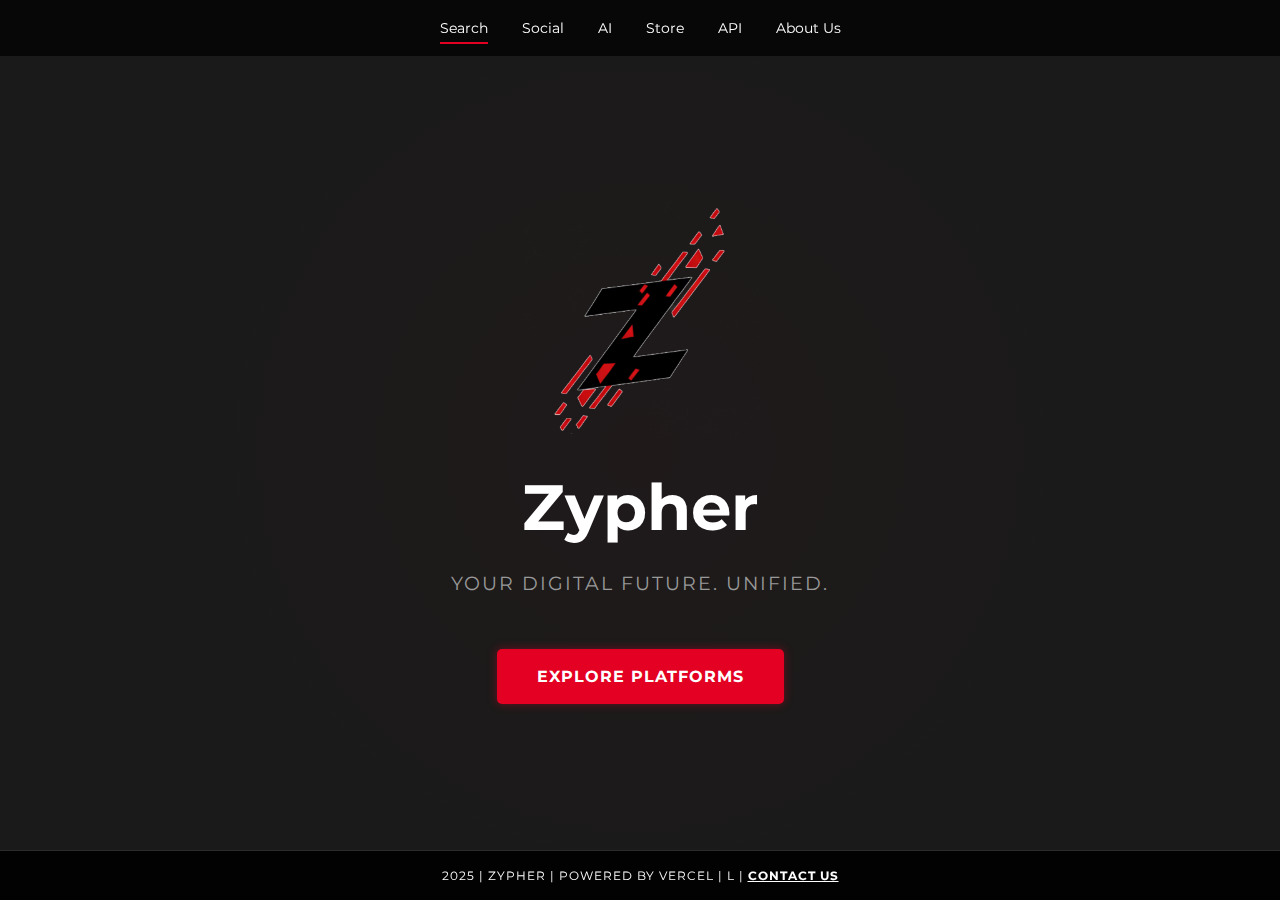
<file: Frontend/index.html>
<!DOCTYPE html>
<html lang="en">
<head>
    <meta charset="UTF-8">
    <meta name="viewport" content="width=device-width, initial-scale=1.0">
    <title>Zypher - Your Digital Future. Unified.</title>
    
    <link rel="preconnect" href="https://fonts.googleapis.com">
    <link rel="preconnect" href="https://fonts.gstatic.com" crossorigin>
    <link href="https://fonts.googleapis.com/css2?family=Montserrat:wght@400;500;700;900&display=swap" rel="stylesheet">
    
    <link rel="stylesheet" href="https://cdnjs.cloudflare.com/ajax/libs/font-awesome/6.5.2/css/all.min.css">
    
    <link rel="stylesheet" href="style.css">
    
    <meta name="description" content="Zypher: Unifying your digital experience across search, social, and AI.">
</head>
<body>
    
    <nav class="sticky-nav hero-nav">
        <div class="nav-content">
            <div class="nav-links">
                <a href="#" class="active">Search</a>
                <a href="#">Social</a>
                <a href="#">AI</a>
                <a href="#">Store</a>
                <a href="#">API</a>
                <a href="#">About Us</a>
            </div>
        </div>
    </nav>

    <main>
        <section class="hero-section">
            
            <img src="assets/20251006_060846.png" alt="Zypher Logo" class="main-logo">
            
            <h1 class="brand-name">Zypher</h1>
            
            <p class="slogan">YOUR DIGITAL FUTURE. UNIFIED.</p>

            <a href="contact.html" class="cta-button">EXPLORE PLATFORMS</a>
        </section>
    </main>

    <footer class="site-footer">
        <span>2025 | ZYPHER | POWERED BY VERCEL | L | </span>
        <a href="contact.html">CONTACT US</a>
    </footer>

    <script src="script.js"></script>

</body>
</html>
</file>
<file: Frontend/style.css>
/* ======================================= */
/* 1. Global Variables and Base Styling    */
/* ======================================= */
:root {
    /* Colors */
    --bg-dark: #1a1a1a;        /* Deep Charcoal/Black */
    --bg-charcoal-light: #2c2c2c; /* Lighter background for elements */
    --red-vibrant: #E30022;    /* Vibrant Red Accent */
    --text-light: #ffffff;
    --text-dim: #999999;
    --bubble-user: #2c2c2c;
    
    /* Font */
    /* Using a fallback for Montserrat, though external link is required */
    --font-primary: 'Montserrat', sans-serif;
}

/* Base Styles & Typography */
* {
    box-sizing: border-box;
    margin: 0;
    padding: 0;
}

body {
    background-color: var(--bg-dark);
    color: var(--text-light);
    font-family: var(--font-primary);
    line-height: 1.6;
    overflow-x: hidden; /* Prevent horizontal scroll from background effects */
}

a {
    color: var(--text-light);
    text-decoration: none;
    transition: color 0.3s;
}

a:hover {
    color: var(--red-vibrant);
}

/* ======================================= */
/* 2. Universal Components                 */
/* ======================================= */

/* Sticky Navigation Bar */
.sticky-nav {
    position: fixed;
    top: 0;
    left: 0;
    width: 100%;
    z-index: 1000;
    padding: 15px 50px;
    background-color: rgba(0, 0, 0, 0.7); /* Slightly transparent */
    display: flex;
    justify-content: center; /* Center the links */
}

.nav-links a {
    margin: 0 15px;
    font-size: 14px;
    padding-bottom: 5px;
}

.nav-links a.active,
.nav-links a:hover {
    border-bottom: 2px solid var(--red-vibrant);
    color: var(--text-light); /* Keep text white on hover */
}

/* Primary CTA Button */
.cta-button {
    background-color: var(--red-vibrant);
    color: var(--text-light) !important;
    padding: 15px 40px;
    border-radius: 5px;
    font-weight: bold;
    text-transform: uppercase;
    letter-spacing: 1px;
    transition: background-color 0.3s, box-shadow 0.3s;
    box-shadow: 0 0 10px rgba(227, 0, 34, 0.4);
}

.cta-button:hover {
    background-color: #ff334f; /* Slightly lighter red */
    box-shadow: 0 0 20px rgba(227, 0, 34, 0.7);
    border-bottom: none; /* Override nav hover style */
}

/* Footer (Anchoring Trust) */
.site-footer {
    position: fixed;
    bottom: 0;
    left: 0;
    width: 100%;
    padding: 15px 0;
    background-color: rgba(0, 0, 0, 0.9);
    text-align: center;
    font-size: 12px;
    letter-spacing: 1px;
    border-top: 1px solid var(--bg-charcoal-light);
    z-index: 900;
}

.site-footer a {
    text-decoration: underline;
    font-weight: bold;
    color: var(--text-light);
}

/* ======================================= */
/* 3. Page 1: Main Website / Hero Section  */
/* ======================================= */

.hero-section {
    min-height: 100vh;
    display: flex;
    flex-direction: column;
    align-items: center;
    justify-content: center;
    position: relative;
    text-align: center;
    padding: 0 20px;
    overflow: hidden;
}

.main-logo {
    width: 250px;
    height: auto;
    /* Optional: Subtle animation for dynamics */
    animation: pulseGlow 4s infinite alternate; 
}

h1.brand-name {
    font-size: 4em;
    font-weight: 700;
    margin: 10px 0;
    color: var(--text-light);
}

.slogan {
    font-size: 1.2em;
    color: var(--text-dim);
    margin-bottom: 50px;
    letter-spacing: 2px;
}

/* Background Visual Dynamics - Placeholder for fragmented patterns */
.hero-section::before {
    content: '';
    position: absolute;
    top: 0;
    left: 0;
    width: 100%;
    height: 100%;
    background: radial-gradient(circle at center, rgba(227, 0, 34, 0.05) 0%, transparent 70%);
    background-size: 100% 100%;
    opacity: 0.5;
    z-index: -1;
}

@keyframes pulseGlow {
    from { filter: drop-shadow(0 0 5px rgba(227, 0, 34, 0.5)); }
    to { filter: drop-shadow(0 0 15px rgba(227, 0, 34, 0.8)); }
}


/* ======================================= */
/* 4. Page 2: Contact Us Page              */
/* ======================================= */

.contact-page {
    max-width: 1200px;
    margin: 100px auto 100px auto; /* Space for nav and footer */
    padding: 40px 20px;
}

.contact-page h2 {
    font-size: 2.5em;
    font-weight: 700;
    margin-bottom: 30px;
    border-left: 5px solid var(--red-vibrant);
    padding-left: 15px;
}

.form-grid {
    display: grid;
    grid-template-columns: repeat(3, 1fr);
    gap: 30px;
    margin-bottom: 30px;
}

fieldset {
    border: 1px solid var(--bg-charcoal-light);
    padding: 20px;
    border-radius: 8px;
}

legend {
    color: var(--text-light);
    font-weight: bold;
    padding: 0 10px;
    text-transform: uppercase;
}

label {
    display: block;
    margin-bottom: 15px;
    cursor: pointer;
    font-size: 0.9em;
    display: flex;
    align-items: center;
}

input[type="radio"], input[type="checkbox"] {
    margin-right: 8px;
    accent-color: var(--red-vibrant);
}

/* Conditional Text Field (Hidden by default) */
#reason-manual-input {
    display: none;
    width: 100%;
    padding: 10px;
    margin-top: 10px;
    border: 1px solid var(--red-vibrant);
    background-color: var(--bg-charcoal-light);
    color: var(--text-light);
    border-radius: 4px;
}

/* Message Area */
#message {
    width: 100%;
    min-height: 200px;
    padding: 15px;
    margin-top: 10px;
    background-color: var(--bg-charcoal-light);
    color: var(--text-light);
    border: 1px solid var(--bg-charcoal-light);
    border-radius: 4px;
    resize: vertical;
}

.submit-button {
    border: none;
    cursor: pointer;
    margin-top: 20px;
    width: 150px;
    height: 50px;
    font-size: 1.1em;
}

/* Info Icon Tooltip */
.info-icon {
    position: relative;
    display: inline-block;
    margin-left: 5px;
    cursor: help;
    color: var(--red-vibrant);
}

.info-icon .tooltip-text {
    visibility: hidden;
    width: 200px;
    background-color: var(--bg-charcoal-light);
    color: var(--text-light);
    text-align: center;
    border-radius: 6px;
    padding: 5px;
    position: absolute;
    z-index: 1;
    bottom: 125%; /* Position above the icon */
    left: 50%;
    margin-left: -100px;
    opacity: 0;
    transition: opacity 0.3s;
    border: 1px solid var(--red-vibrant);
    font-size: 0.8em;
}

.info-icon:hover .tooltip-text {
    visibility: visible;
    opacity: 1;
}

/* ======================================= */
/* 5. Page 3: Chatting Page                */
/* ======================================= */

.chat-container {
    max-width: 900px;
    margin: 0 auto;
    padding: 80px 20px 100px 20px; /* Space for fixed elements */
}

.chat-header {
    font-size: 2em;
    font-weight: 700;
    margin-bottom: 40px;
    border-bottom: 2px solid var(--bg-charcoal-light);
    padding-bottom: 10px;
    color: var(--text-light);
}

.chat-header::before {
    content: '| ';
    color: var(--red-vibrant);
    font-weight: bold;
    font-size: 1.2em;
}

.message-area {
    display: flex;
    flex-direction: column;
    padding-bottom: 20px;
}

.message {
    max-width: 70%;
    padding: 15px;
    border-radius: 15px;
    margin-bottom: 15px;
    line-height: 1.5;
    word-wrap: break-word;
}

.user-message {
    background-color: var(--bubble-user); /* Dark Gray/Black */
    color: var(--text-light);
    align-self: flex-end; /* Align right */
    border-bottom-right-radius: 5px; /* Sharp corner for the user bubble */
}

.system-message {
    background-color: var(--red-vibrant);
    color: var(--text-light);
    align-self: flex-start; /* Align left */
    border-bottom-left-radius: 5px; /* Sharp corner for the system bubble */
    font-style: italic;
    font-weight: 500;
}

.message-area p {
    margin: 5px 0 0 0;
    font-size: 0.9em;
}

.message-area .username {
    font-weight: bold;
    font-size: 1em;
    color: var(--text-dim);
}

/* Typing Indicator */
.typing-indicator {
    font-style: italic;
    color: var(--text-dim);
    margin-top: 10px;
    margin-bottom: 20px;
    display: none; /* Hide by default, shown by JS */
}

/* Fixed Input Bar */
.chat-input-bar {
    position: fixed;
    bottom: 55px; /* Above the footer */
    left: 0;
    width: 100%;
    display: flex;
    justify-content: center;
    padding: 15px 0;
    background-color: var(--bg-dark);
    border-top: 1px solid var(--bg-charcoal-light);
    z-index: 100;
}

.input-wrapper {
    width: 900px;
    max-width: 95%;
    display: flex;
    align-items: center;
    border: 1px solid var(--bg-charcoal-light);
    border-radius: 50px;
    padding: 5px;
    background-color: var(--bg-charcoal-light);
}

.input-wrapper input {
    flex-grow: 1;
    border: none;
    padding: 10px 20px;
    background: transparent;
    color: var(--text-light);
    font-size: 1em;
    outline: none;
}

.send-button-chat {
    background-color: var(--red-vibrant);
    color: var(--text-light);
    border: none;
    border-radius: 50%;
    width: 45px;
    height: 45px;
    cursor: pointer;
    font-size: 1.2em;
    display: flex;
    align-items: center;
    justify-content: center;
    transform: rotate(45deg); /* Rotate for the paper airplane look */
    transition: background-color 0.2s;
}

.send-button-chat:hover {
    background-color: #ff334f;
}
</file>
